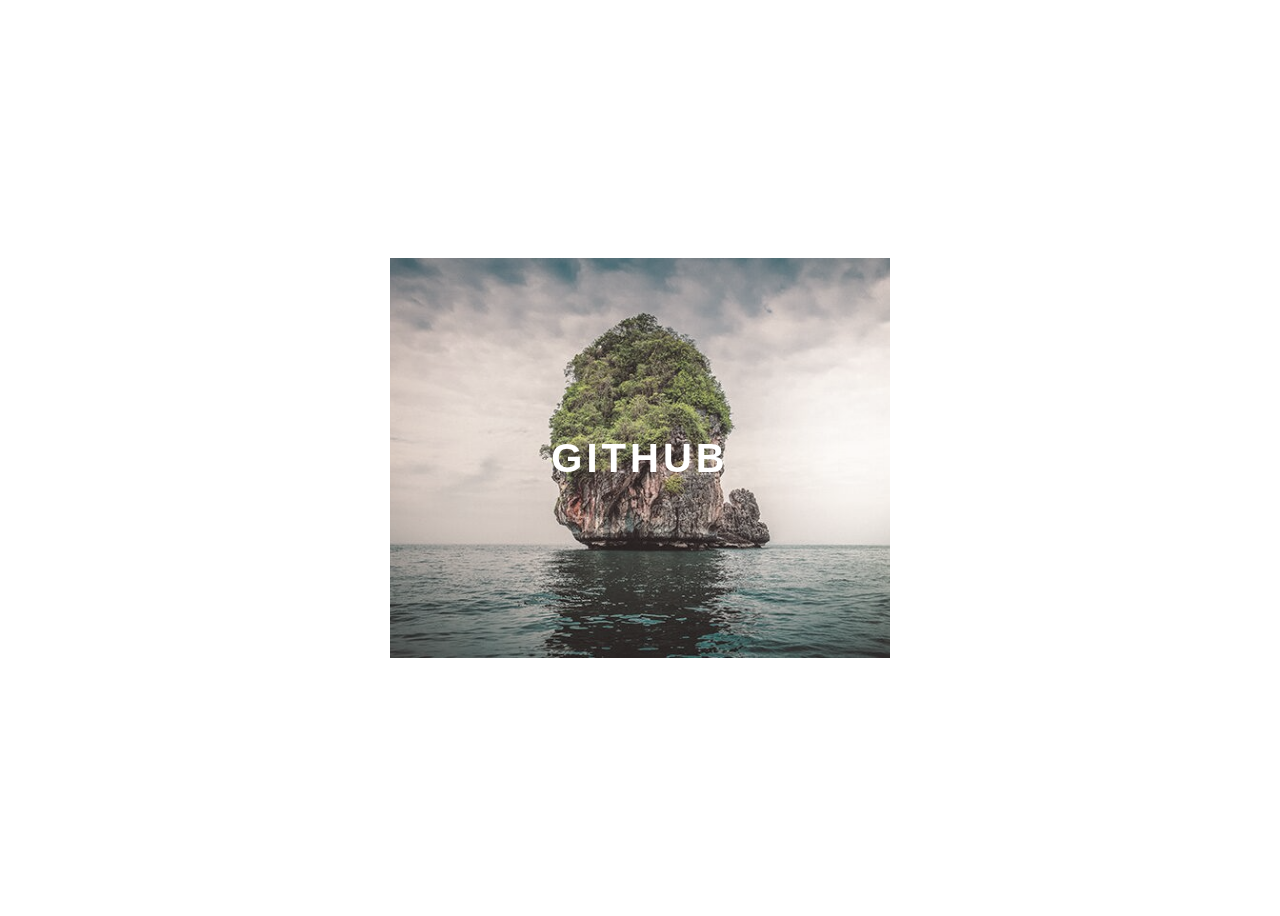
<file: html-css/index.html>
<!DOCTYPE html>
<html lang="en">
<head>
    <meta charset="UTF-8">
    <meta http-equiv="X-UA-Compatible" content="IE=edge">
    <meta name="viewport" content="width=device-width, initial-scale=1.0">
    <link rel="stylesheet" href="style.css">
    <title>Document</title>
</head>
<body>
    <div class="container">
        <div class="card">
            <div class="card-wrapper">
                <h2>Github</h2>
                <p>Veja meus projetos!</p>
            </div>
        </div>
    </div>
</body>
</html>
</file>
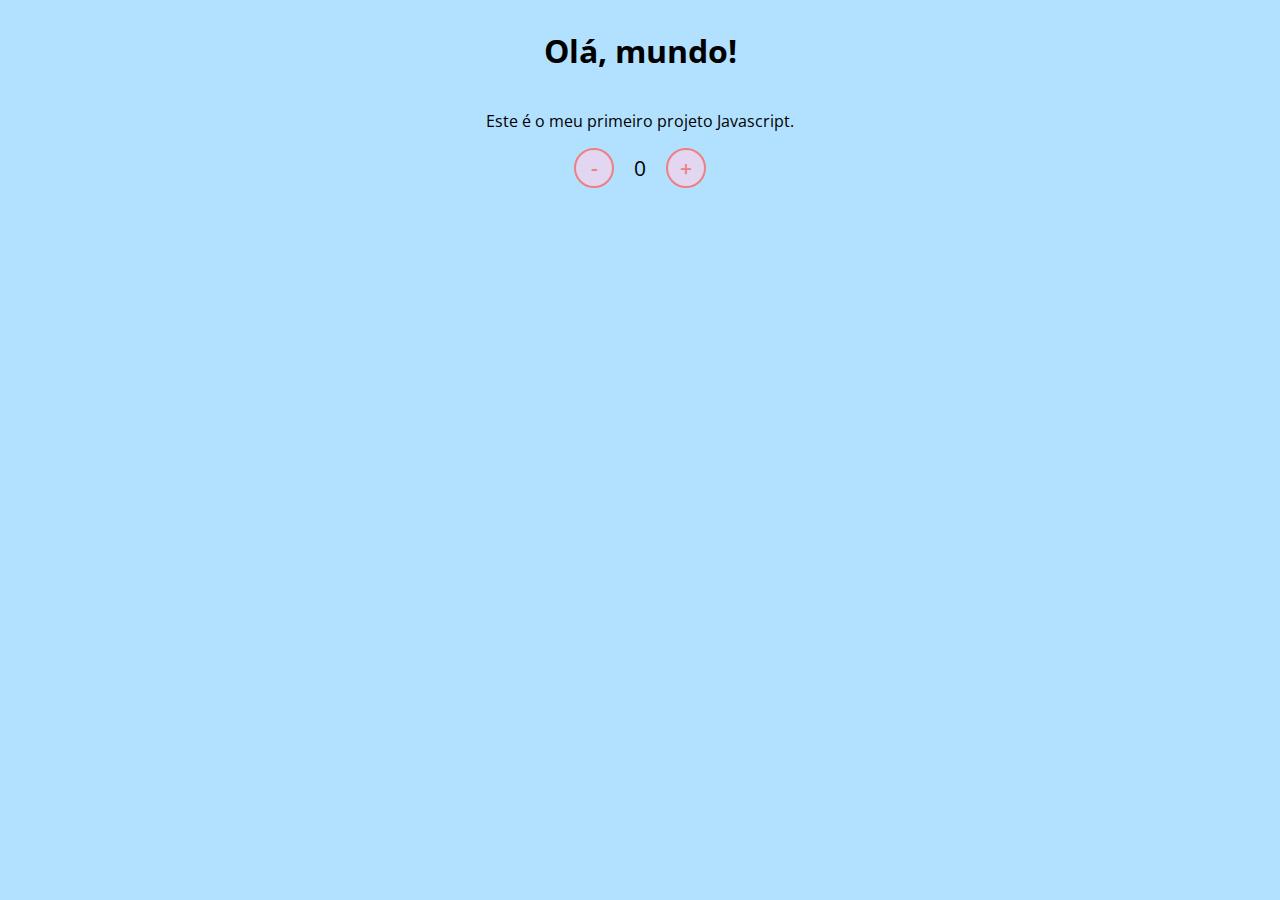
<file: javascript/index.html>
<!DOCTYPE html>
<html lang="en">
<head>
    <meta charset="UTF-8">
    <meta name="viewport" content="width=device-width, initial-scale=1.0">
    <link rel="stylesheet" href="assets/css/style.css" />
    <title>Contador</title>
</head>
<body>
    <h1>Olá, mundo!</h1>
    <p>Este é o meu primeiro projeto Javascript.</p>
    <div id="counter">
        <button class="subtrair" name="subtrair" >-</button>
        <span id="currentNumber">0</span>
        <button class="adicionar" name="adicionar">+</button>
    </div>
    <script src="assets/js/scripts.js"></script>
</body>
</html>
</file>
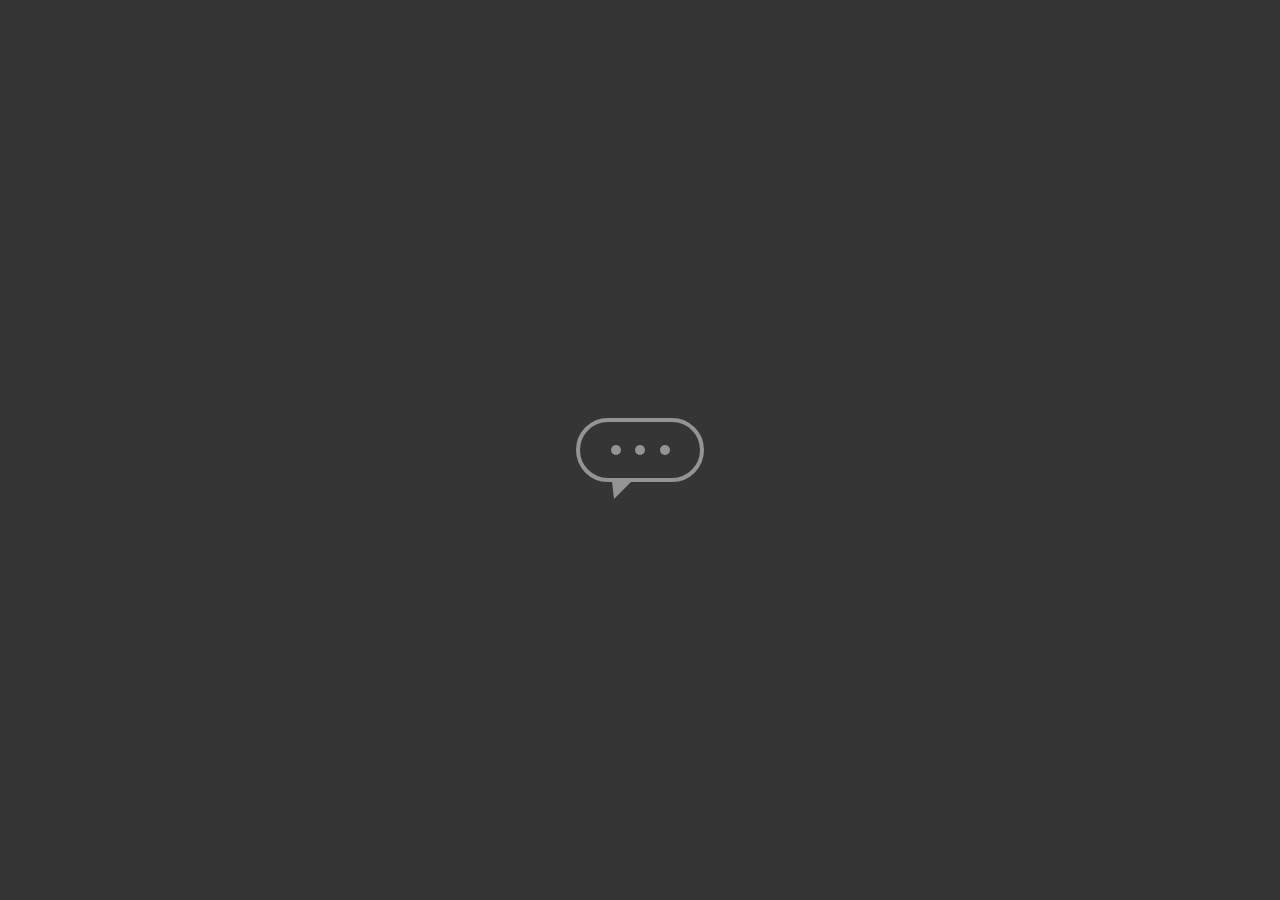
<file: html-css/desenhos/index.html>
<!DOCTYPE html>
<html lang="en">
<head>
    <meta charset="UTF-8">
    <meta http-equiv="X-UA-Compatible" content="IE=edge">
    <meta name="viewport" content="width=device-width, initial-scale=1.0">
    <link rel="stylesheet" href="style.css">
    <title>Document</title>
</head>
<body>
    <main class="wrapper">
        <div class="chatbot">
            <div class="chatbot_loading"></div>
            <div class="chatbot_loading"></div>
            <div class="chatbot_loading"></div>
        </div>
    </main>
    
</body>
</html>
</file>
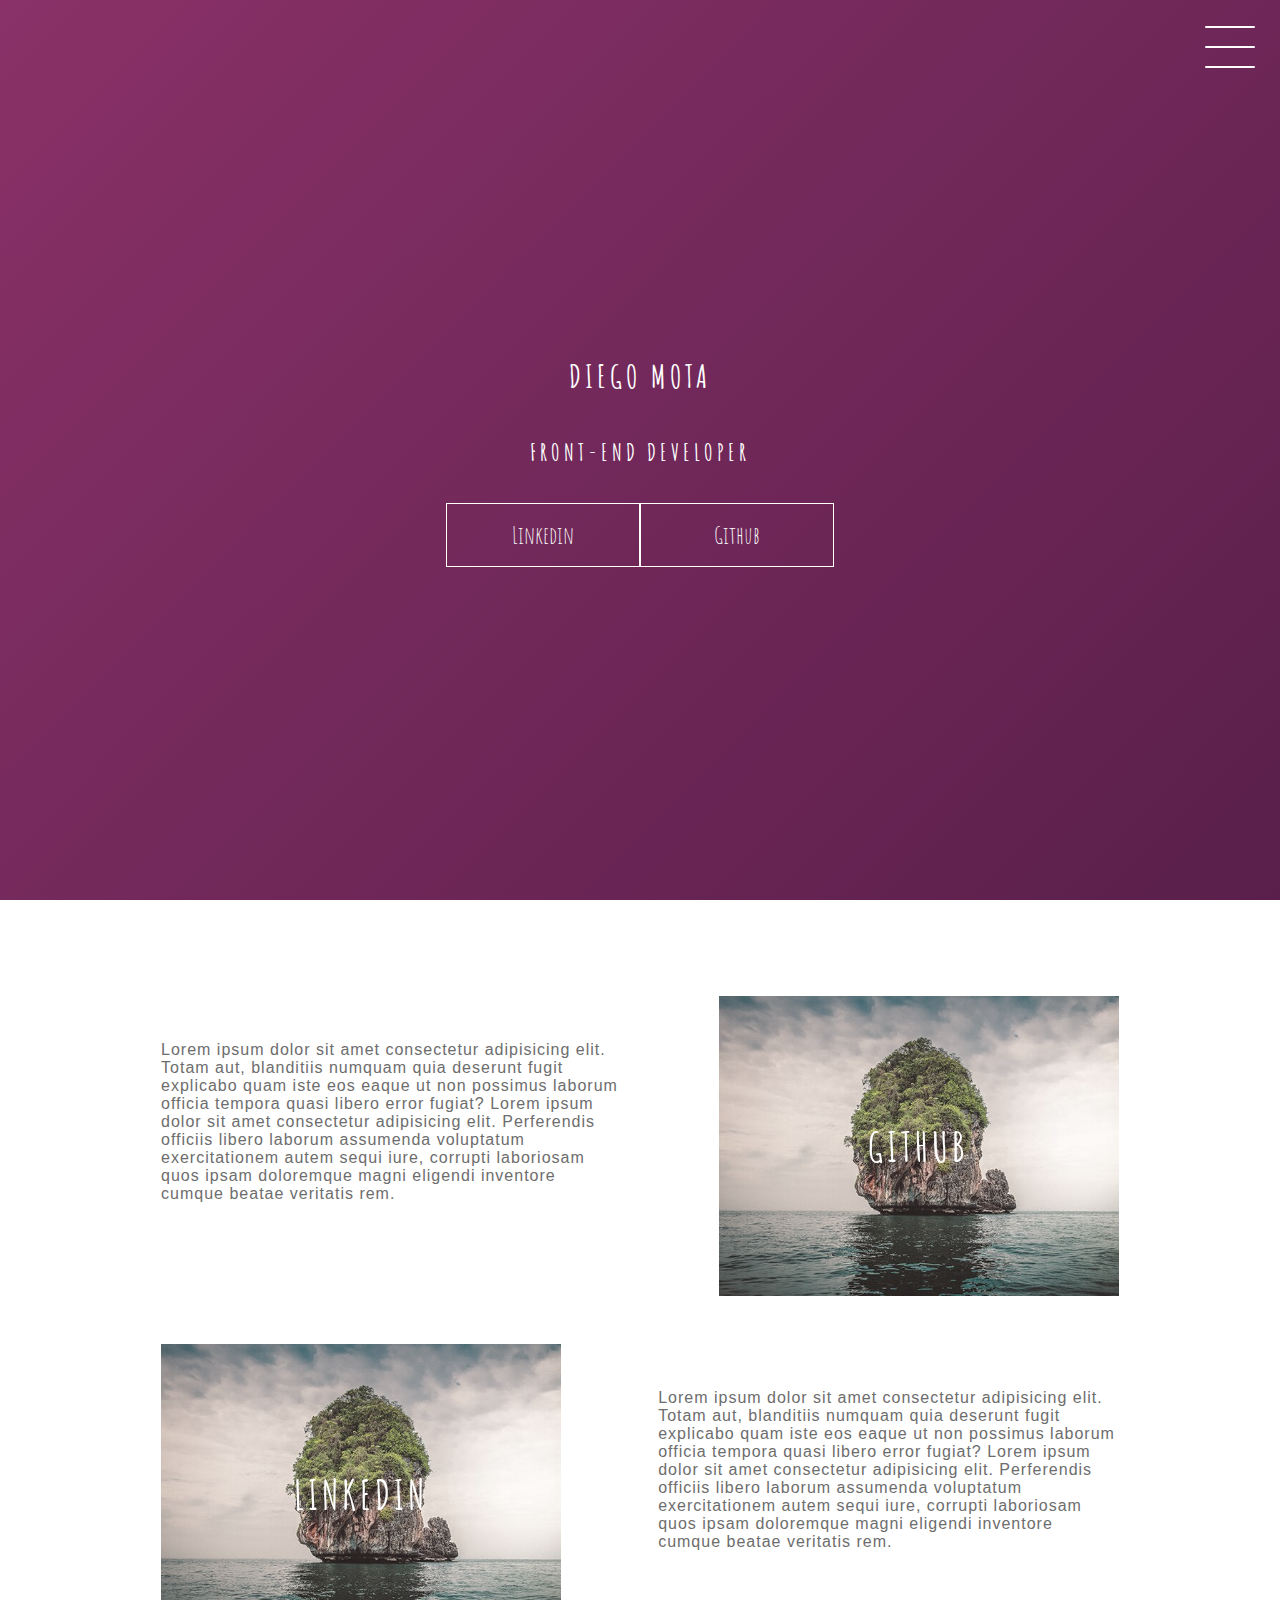
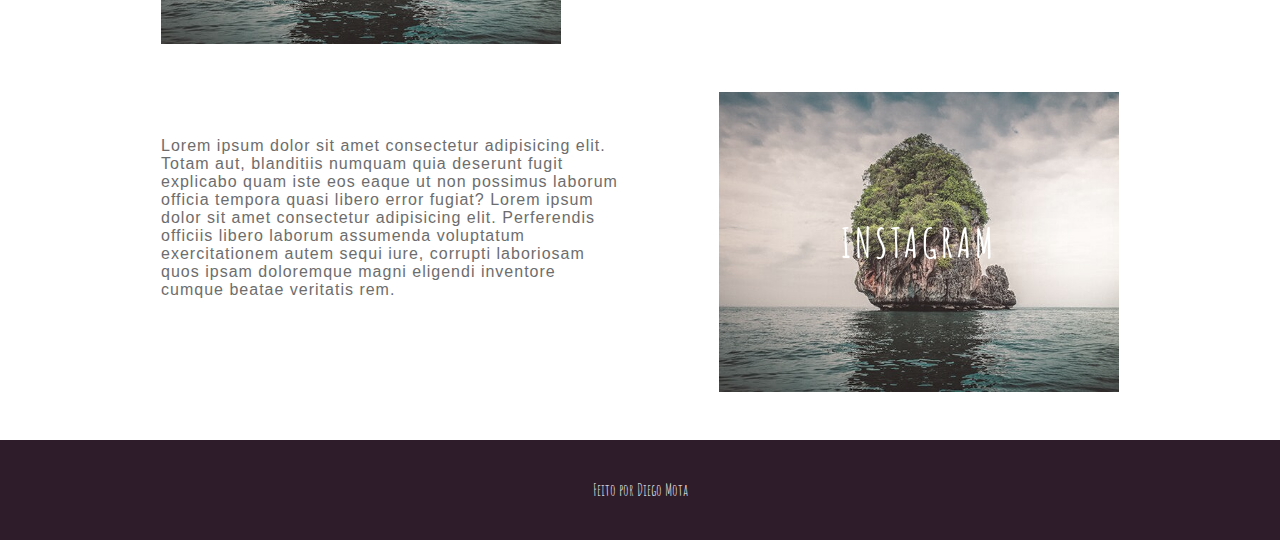
<file: html-css/project/index.html>
<!DOCTYPE html>
<html lang="en">
<head>
    <meta charset="UTF-8">
    <meta http-equiv="X-UA-Compatible" content="IE=edge">
    <meta name="viewport" content="width=device-width, initial-scale=1.0">
    <link rel="stylesheet" href="style.css">
    <title>Document</title>
</head>
<body>
    <header class="header-wrapper">
        <div class="header">
            <div class="checkbox-container">
                <div class="checkbox-wrapper">
                    <input type="checkbox" name="toggle" id="toggle">
                    <label class="checkbox" for="toggle">
                        <div class="trace"></div>
                        <div class="trace"></div>
                        <div class="trace"></div>
                    </label>
                    <div class="menu"></div>
                    <nav class="menu-items">
                        <ul>
                            <li>
                                <a href="#">Home</a>
                            </li>
                            <li>
                                <a href="#">Sobre</a>
                            </li>
                            <li>
                                <a href="#">Projetos</a>
                            </li>
                        </ul>
                    </nav>
                </div>
            </div>
        </div>
        <h1>Diego Mota</h1>
        <h2>Front-end Developer</h2>
        <div class="social-media">
            <a href="#">Linkedin</a>
            <a href="#">Github</a>
        </div>
    </header>
    <main class="container">
        <div class="card-container">
            <div class="card-text">
                Lorem ipsum dolor sit amet consectetur adipisicing elit. Totam aut, blanditiis numquam quia deserunt fugit explicabo quam iste eos eaque ut non possimus laborum officia tempora quasi libero error fugiat?
                Lorem ipsum dolor sit amet consectetur adipisicing elit. Perferendis officiis libero laborum assumenda voluptatum exercitationem autem sequi iure, corrupti laboriosam quos ipsam doloremque magni eligendi inventore cumque beatae veritatis rem.
            </div>
            <div class="card">
                <div class="card-wrapper">
                    <h2>Github</h2>
                    <p>Veja meus projetos</p>
                </div>
            </div>
        </div>
        <div class="card-container">
            <div class="card">
                <div class="card-wrapper">
                    <h2>Linkedin</h2>
                    <p>Acompanhe minha carreira</p>
                </div>
            </div>
            <div class="card-text">
                Lorem ipsum dolor sit amet consectetur adipisicing elit. Totam aut, blanditiis numquam quia deserunt fugit explicabo quam iste eos eaque ut non possimus laborum officia tempora quasi libero error fugiat?
                Lorem ipsum dolor sit amet consectetur adipisicing elit. Perferendis officiis libero laborum assumenda voluptatum exercitationem autem sequi iure, corrupti laboriosam quos ipsam doloremque magni eligendi inventore cumque beatae veritatis rem.
            </div>
        </div>
        <div class="card-container">
            <div class="card-text">
                Lorem ipsum dolor sit amet consectetur adipisicing elit. Totam aut, blanditiis numquam quia deserunt fugit explicabo quam iste eos eaque ut non possimus laborum officia tempora quasi libero error fugiat?
                Lorem ipsum dolor sit amet consectetur adipisicing elit. Perferendis officiis libero laborum assumenda voluptatum exercitationem autem sequi iure, corrupti laboriosam quos ipsam doloremque magni eligendi inventore cumque beatae veritatis rem.
            </div>
            <div class="card">
                <div class="card-wrapper">
                    <h2>Instagram</h2>
                    <p>Ou mais do meu dia-a-dia</p>
                </div>
            </div>
        </div>
    </main>
    <footer class="footer">
        Feito por Diego Mota
    </footer>
</body>
</html>
</file>
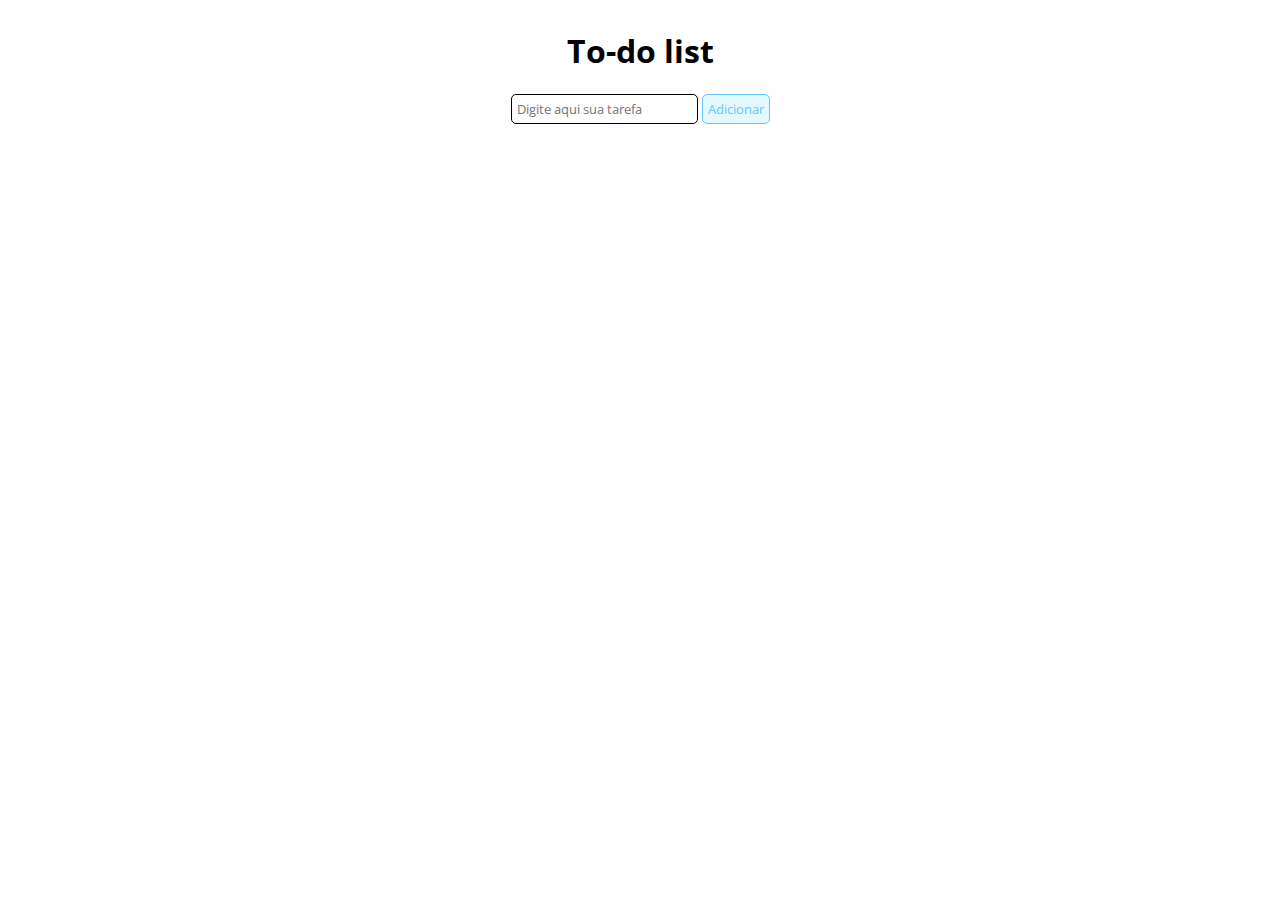
<file: javascript/to-do list/index.html>
<!DOCTYPE html>
<html lang="en">
<head>
    <meta charset="UTF-8">
    <meta name="viewport" content="width=device-width, initial-scale=1.0">
    <link rel="stylesheet" href="assets/css/style.css" />
    <title>To-do list</title>
</head>
<body>
    <h1>To-do list</h1>
    <div id="list">
        <form id="task-form">
            <input id="task-input" name="tarefa" type="text" placeholder="Digite aqui sua tarefa" />
            <button type="submit">Adicionar</button>
        </form>
        <div id="tasks"></div>
    </div>
    <script src="assets/js/script.js"></script>
</body>
</html>
</file>
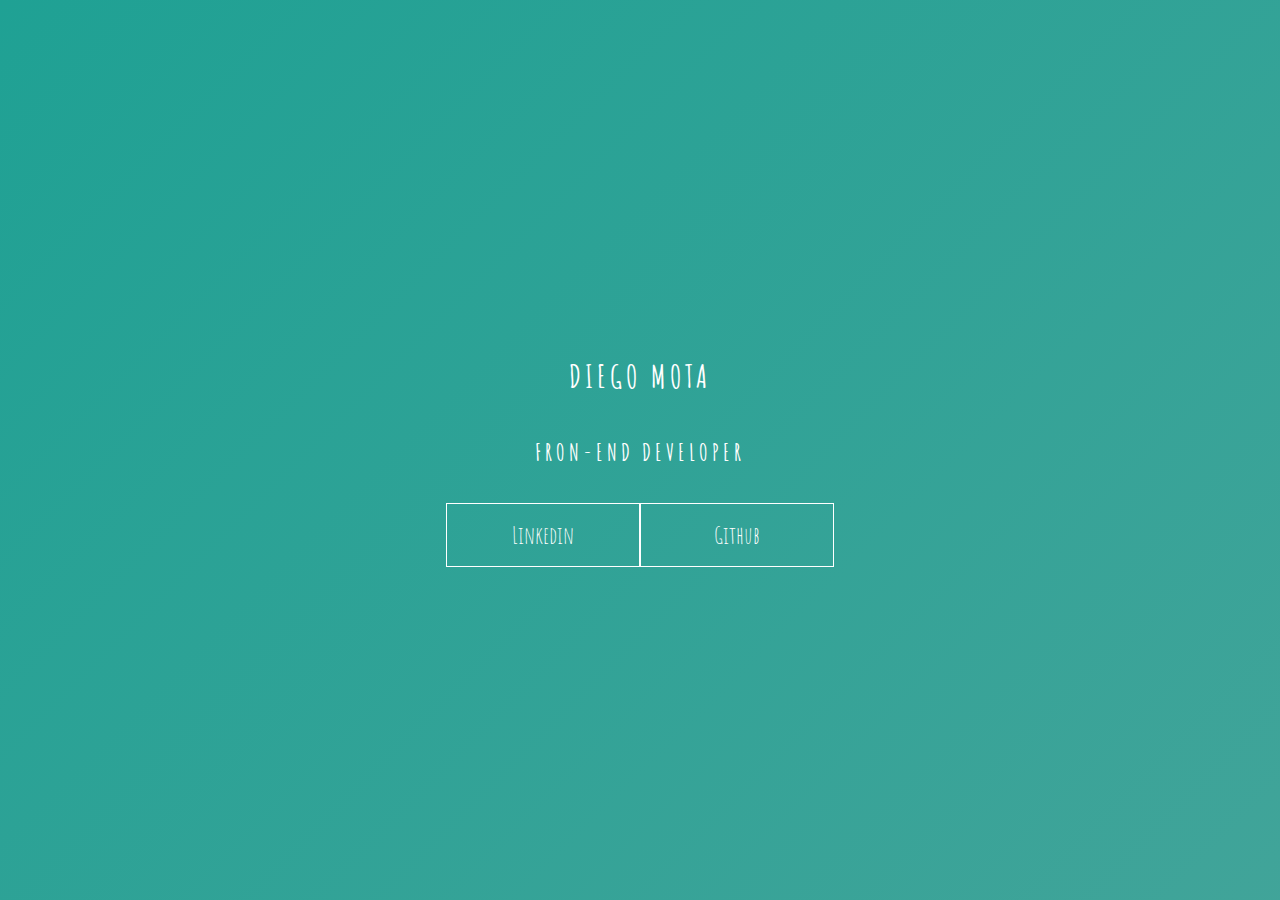
<file: html-css/keyframes/idex.html>
<!DOCTYPE html>
<html lang="en">
<head>
    <meta charset="UTF-8">
    <meta http-equiv="X-UA-Compatible" content="IE=edge">
    <meta name="viewport" content="width=device-width, initial-scale=1.0">
    <link rel="stylesheet" href="style.css">
    <title>Document</title>
</head>
<body>
    <main class="wrapper">
        <h1>Diego Mota</h1>
        <h2>Fron-end Developer</h2>
        <div class="social-media">
            <a href="#">Linkedin</a>
            <a href="#">Github</a>
        </div>
    </main>
</body>
</html>
</file>
<file: html-css/style.css>
body{
    font-family: sans-serif;
}
.container{
    width:100%;
    height: 100vh;
    display: flex;
    justify-content: center;
    align-items: center;
}
.card{
    height: 400px;
    width: 500px;
    background-image: url('img/img-card.jpg');
    background-position: center;
    background-repeat: no-repeat;
    background-size: cover;
    display: flex;
    justify-content: center;
    align-items: center;
    filter: grayscale(0.5);
    color: white;
    cursor: pointer;
    transition: 0.3s;
}
.card-wrapper{
    text-align: center;
    display: flex;
    flex-direction: column;
    justify-content: center;
    align-items: center;
    position: relative;
}
.card-wrapper::before{
    content: '';
    position: absolute;
    height: 100px;
    width: 100px;
    display: block;
    border: 1px solid white;
    opacity: 0;
    transition: 0.3s;
}
.card-wrapper h2{
    font-size: 40px;
    text-transform: uppercase;
    letter-spacing: 4px;
    margin: 0;
    transition: 0.3s;
}
.card-wrapper p{
    font-size: 0px;
    visibility: hidden;
    opacity: 0;
    font-weight: bold;
    text-transform: uppercase;
    transition: 0.3s;
}
.card:hover{
    filter: unset;
}
.card:hover > .card-wrapper::before{
    height: 300px;
    width: 400px;
    opacity: 1;
}
.card:hover > .card-wrapper p{
    opacity: 1;
    visibility: visible;
    font-size: 14px;
}
</file>
<file: javascript/assets/css/style.css>
@import url('https://fonts.googleapis.com/css2?family=Open+Sans:wght@300;600&display=swap');

* {
    font-family: 'Open Sans', sans-serif;
}

body {
    display: flex;
    align-items: center;
    justify-content: center;
    flex-direction: column;
    background-color: rgb(177, 225, 255);
}

button {
    height: 40px;
    width: 40px;
    border-radius: 50%;
    border: 2px solid lightcoral;
    background-color: rgb(226, 214, 241);
    color: lightcoral;
    font-size: 16pt;
    font-weight: 600;
    text-align: center;
}

#counter {
    display: flex;
}

#currentNumber {
    display: flex;
    align-items: center;
    margin: 0 20px;
    font-size: 16pt;
}
</file>
<file: html-css/desenhos/style.css>
body{
    margin: 0;
    padding: 0;
    font-family: sans-serif;
}
.wrapper{
    height: 100vh;
    width: 100vw;
    background-color: rgb(53,53,53);
    display: flex;
    justify-content: center;
    align-items: center;
}
.chatbot{
    height: 4rem;
    width: 8rem;
    border-radius: 36px;
    border: 4px solid #949494;
    padding: 0 1rem;
    box-sizing: border-box;
    display: flex;
    justify-content: space-evenly;
    align-items: center;
    position: relative;
    transform: translateY(0);
    animation: chatTranslate 2s ease-in-out infinite;
}
.chatbot::before{
    content: '';
    width: 0;
    height: 0;
    position: absolute;
    bottom: -1.3rem;
    left: 2rem;
    border-left: 2px solid transparent;
    border-right: 17px solid transparent;
    border-top: 17px solid #949494;
}
.chatbot_loading{
    height: 10px;
    width: 10px;
    border-radius: 50%;
    background-color: #949494;
    transform: scale(1);
}
.chatbot_loading:nth-child(1){
    animation: pulse 1.5s ease-in-out infinite;
}
.chatbot_loading:nth-child(2){
    animation: pulse 1.5s ease-in-out infinite;
    animation-delay: 0.2s;
}
.chatbot_loading:nth-child(3){
    animation: pulse 1.5s ease-in-out infinite;
    animation-delay: 0.4s;
}
@keyframes pulse {
    0%{
        transform: scale(1);
    }
    50%{
        transform: scale(1.5);
    }
    100%{
        transform: scale(1);
    }
    
}
@keyframes chatTranslate{
    0%{
        transform: translateY(0);
    }
    50%{
        transform: translateY(15px);
    }
    100%{
        transform: translateY(0);
    }
}
</file>
<file: html-css/project/style.css>
@import url('https://fonts.googleapis.com/css2?family=Amatic+SC&display=swap');
body{
    margin: 0;
    padding: 0;
    color: white;
    font-family:  'amatic sc', sans-serif;
}
/* HEADER */
.header-wrapper{
    height: 100vh;
    width: 100%;
    background: linear-gradient(-45deg,#050404,#2E1C2B,#4A1942,#893168);
    background-size: 400% 400%;
    display: flex;
    flex-direction: column;
    align-items: center;
    justify-content: center;
    position: relative;
    animation: backgroundTransition 8s ease-in-out infinite;
}   
h1{
    text-transform: uppercase;
    letter-spacing: 4px;
}
h2{
    text-transform: uppercase;
    letter-spacing: 4px;
}
.social-media{
    margin-top: 1rem;
    display: flex;
}
.social-media a{
    text-decoration: none;
    color: white;
    font-size: 24px;
    padding: 1rem 4rem;
    border: 1px solid white;
    min-width: 4rem;
    display: flex;
    justify-content: center;
    align-items: center;
    transition: .5s cubic-bezier(.55,.025,.675,.97);
}
a:hover{
    color: #2E1C2B;
    background-color: white;
}
@keyframes backgroundTransition{
    0%{
       background-position: 0% 80%; 
    }
    50%{
        background-position: 80% 100%;
    }
    100%{
        background-position: 0% 90%;
    }
}
/* MENU HAMBURGUER */
.checkbox-container{
    display: flex;
    justify-content: center;
    align-items: center;
}
.checkbox{
    height: 100px;
    width: 100px;
    position: absolute;
    top: 0;
    right: 0;
    display: flex;
    justify-content: center;
    cursor: pointer;
    z-index: 9999;
    transition: 400ms ease-in-out 0s;
}
.checkbox .trace{
    width: 50px;
    height: 2px;
    background-color: white;
    position: absolute;
    border-radius: 4px;
    transition: 0.5s ease-in-out;
}
.checkbox .trace:nth-child(1){
    top: 26px;
    transform: rotate(0);
}
.checkbox .trace:nth-child(2){
    top: 46px;
    transform: rotate(0);
}
.checkbox .trace:nth-child(3){
    top: 66px;
    transform: rotate(0);
}
#toggle{
    display: none;
}
/* MENU */
.menu{
    position: absolute;
    top: 28px;
    right: 30px;
    background: transparent;
    height: 40px;
    width: 40px;
    border-radius: 50%;
    box-shadow: 0px 0px 0px 0px white;
    z-index: -1;
    transition: 400ms ease-in-out 0s;
}
.menu-items{
    position: fixed;
    top: 0;
    left: 0;
    width: 100%;
    height: 100vh;
    display: flex;
    justify-content: center;
    align-items: center;
    z-index: 2;
    opacity: 0;
    visibility: hidden;
    transition: 400ms ease-in-out 0s;
}
.menu-items ul{
    list-style-type: none;
}
.menu-items ul li a{
    margin: 10px 0;
    color: #2E1C2B;
    text-decoration: none;
    text-transform: uppercase;
    letter-spacing: 4px;
    font-size: 40px;
}
/* ANIMAÇÃO DO MENU */
#toggle:checked + .checkbox .trace:nth-child(1){
    transform: rotate(45deg);
    background-color: #2E1C2B;
    top: 47px;
}
#toggle:checked + .checkbox .trace:nth-child(2){
    transform: translateX(-100px);
    width: 30px;
    visibility: hidden;
    opacity: 0;
}
#toggle:checked + .checkbox .trace:nth-child(3){
    transform: rotate(-45deg);
    background-color: #2E1C2B;
    top: 48px;
}
#toggle:checked + .checkbox{
    background-color: white;
}
#toggle:checked ~ .menu{
    box-shadow: 0px 0px 0px 100vmax white;
    z-index: 1;
}
#toggle:checked ~ .menu-items{
    visibility: visible;
    opacity: 1;
}
/* CARDS */
.container{
    width: 100%;
    height: auto;
    display: flex;
    flex-direction: column;
    justify-content: space-between;
    align-items: center;
    margin: 3rem 0;
}
.card-container{
    display: flex;
    align-items: center;
    justify-content: space-evenly;
    width: 90%;
}
.card{
    height: 300px;
    width: 400px;
    margin: 3rem 0 0 ;
    background-image: url(img/img-card.jpg);
    background-position: center;
    background-repeat: no-repeat;
    background-size: cover;
    display: flex;
    justify-content: center;
    align-items: center;
    filter: grayscale(0.5);
    color:white;
    cursor: pointer;
    transition: 0.3s;
}
.card-text{
    width: 40%;
    font-family: sans-serif;
    letter-spacing: 1px;
    color: rgb(109,109,109);
}
.card-wrapper{
    text-align: center;
    display: flex;
    flex-direction: column;
    justify-content: center;
    align-items: center;
    position: relative;
}
.card-wrapper::before{
    content: '';
    position: absolute;
    height: 100px;
    width: 100px;
    display: block;
    border: 1px solid white;
    opacity: 0;
    transition: 0.3s;
}
.card-wrapper h2{
    font-size: 40px;
    text-transform: uppercase;
    letter-spacing: 4px;
    margin: 0;
    transition: 0.3s;
}
.card-wrapper p{
    font-size: 0;
    visibility: hidden;
    opacity: 0;
    font-weight: bold;
    text-transform: uppercase;
    transition: 0.3s;
}
.card:hover{
    filter:unset;
}
.card:hover > .card-wrapper::before{
    height: 250px;
    width: 350px;
    opacity: 1;
}
.card:hover > .card-wrapper p{
    font-size:14px;
    opacity: 1;
    visibility: visible;
}
/* FOOTER */
.footer{
    height: 100px;
    width: 100%;
    display: flex;
    justify-content: center;
    align-items: center;
    background-color: #2E1C2B;
}

/* RESPONSIVO */
@media(max-width:800px){
    .social-media{
        display: flex;
        flex-direction: column;
    }
    .container{
        margin-top: 0;
    }
    .card-container{
        flex-direction: column;
    }
    .container .card-container:nth-child(1),
    .container .card-container:nth-child(3){
        flex-direction: column-reverse;
    }
    .card{
        height: 250px;
        width: 250px;
    }
    .card-text{
        width: 90%;
        margin-top: 2rem;
        text-align: center;
    }
    .card:hover > .card-wrapper::before {
        height: 190px;
        width: 190px;
    }

}
</file>
<file: javascript/to-do list/assets/css/style.css>
@import url("https://fonts.googleapis.com/css2?family=Open+Sans:wght@300;600&display=swap");

* {
  font-family: "Open Sans", sans-serif;
}

body {
  display: flex;
  align-items: center;
  justify-content: center;
  flex-direction: column;
}

button {
  border: 1px solid rgb(105, 197, 255);
  border-radius: 5px;
  background-color: rgb(227, 248, 255);
  color: rgb(105, 197, 255);
  text-align: center;
  padding: 5px;
}

button:hover{
    font-weight: bold;
    border:2px solid rgb(105, 197, 255) ;
} 

input[type="text"] {
  padding: 5px;
  border-radius: 5px;
  border: 1px solid black;
}

#tasks {
  display: flex;
  flex-direction: column;
  margin-top: 20px;
}

.task-item {
  display: flex;
  align-items: center;
  margin-bottom: 10px;
}

:checked + label {
  text-decoration: line-through;
  color: grey;
}
</file>
<file: html-css/keyframes/style.css>
@import url('https://fonts.googleapis.com/css2?family=Amatic+SC&display=swap');
body{
    margin: 0;
    padding: 0;
    color: white;
    font-family:  'amatic sc', sans-serif;
}
.wrapper{
    height: 100vh;
    width: 100vw;
    background: linear-gradient(-45deg, #5e0878,#085078,#4ca59b,#1fa194);
    background-size: 400% 400%;
    display: flex;
    flex-direction: column;
    justify-content: center;
    align-items: center;
    animation:backgroundTransition 8s ease-in-out infinite ;
}
h1{
    text-transform: uppercase;
    letter-spacing: 4px;
}
h2{
    text-transform: uppercase;
    letter-spacing: 4px;
}
.social-media{
    margin-top: 1rem;
    display: flex;
}
a{
    text-decoration: none;
    color: white;
    font-size: 24px;
    padding: 1rem 4rem;
    border: 1px solid white;
    min-width:4rem ;
    display: flex;
    justify-content: center;
    align-items: center;
    transition: 0.5s cubic-bezier(0.55,0.025,0.675,0.97);
}
a:hover{
    color: #085078;
    background-color: white;
}
@keyframes backgroundTransition{
    0%{
        background-position: 0% 80%;
    }
    50%{
        background-position: 80% 100%;
    }
    100%{
        background-position: 0% 90%;
    }
}
</file>
